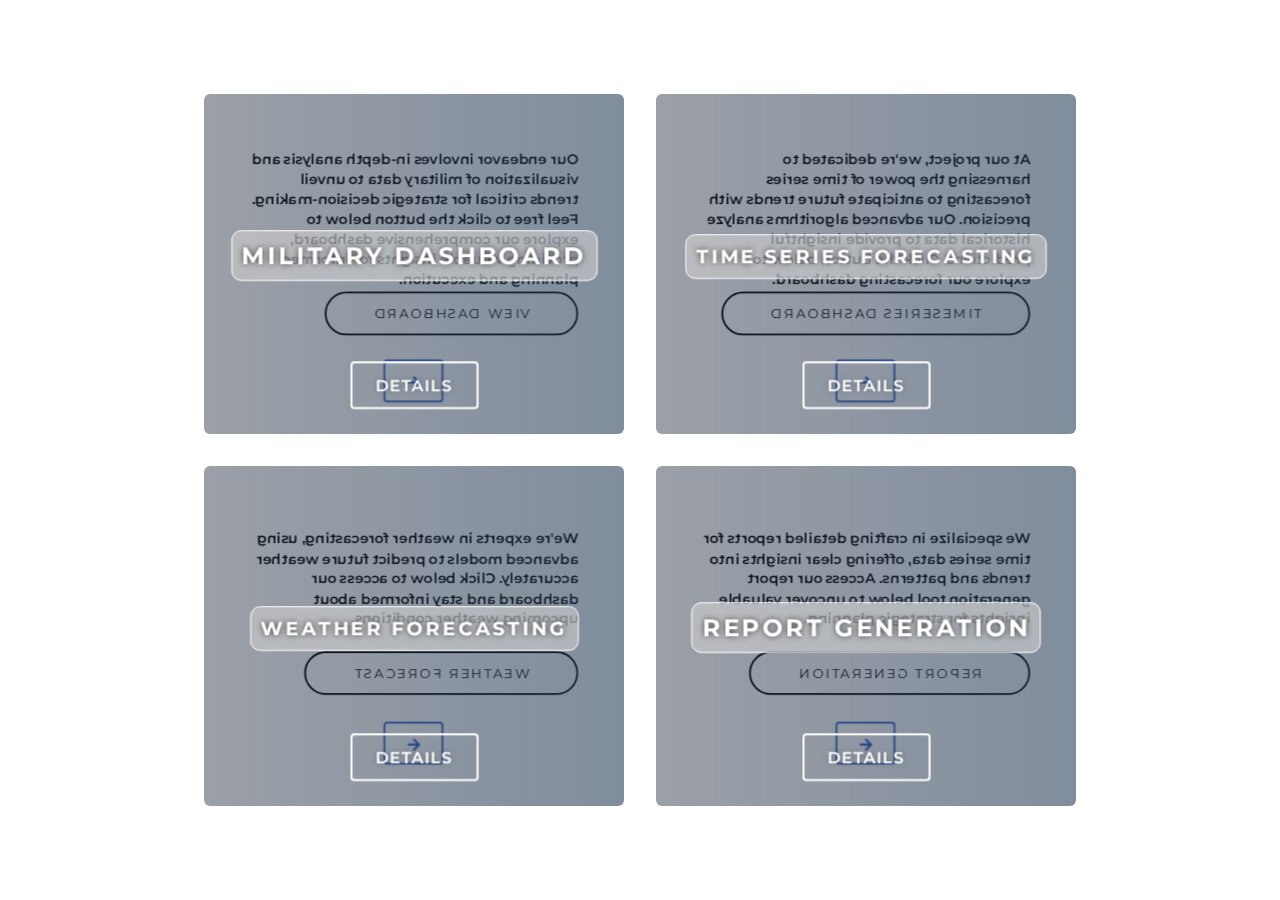
<file: OurServices/OS_index.html>
<!DOCTYPE html>
<html lang="en">
  <head>
    <meta charset="UTF-8" />
    <title>CodePen - Pure CSS clickable flip cards</title>
    <link
      rel="stylesheet"
      href="https://fonts.googleapis.com/css?family=Montserrat:400,600,700"
    />
    <link
      rel="stylesheet"
      href="https://use.fontawesome.com/releases/v5.3.1/css/all.css"
    />
    <link rel="stylesheet" href="./OS_style.css" />
  </head>
  <body>
    <!-- partial:index.partial.html -->
    <div class="wrapper">
      <div class="card">
        <input type="checkbox" id="card1" class="more" aria-hidden="true" />
        <div class="content">
          <div
            class="front"
            style="
              background-image: url('https://png.pngtree.com/thumb_back/fh260/background/20210913/pngtree-ui-dashboard-statistics-for-desktop-image_880885.jpg');
            "
          >
            <div class="inner">
              <h2>Military Dashboard</h2>

              <label for="card1" class="button" aria-hidden="true">
                Details
              </label>
            </div>
          </div>
          <div class="back">
            <div class="inner">
              <div class="description">
                <p>
                  Our endeavor involves in-depth analysis and visualization of
                  military data to unveil trends critical for strategic
                  decision-making. Feel free to click the button below to
                  explore our comprehensive dashboard, providing valuable
                  insights for informed planning and execution.
                </p>
                <div class="col-md-4 col-sm-4 margin-bottom-40 ml-4">
                  <a
                    href="https://abdulraheem-hub.github.io/Dashboard/"
                    class="btn btn-mod btn-border btn-circle btn-large"
                  >
                    View Dashboard
                  </a>
                </div>
              </div>

              <label for="card1" class="button return" aria-hidden="true">
                <i class="fas fa-arrow-left"></i>
              </label>
            </div>
          </div>
        </div>
      </div>
      <div class="card">
        <input type="checkbox" id="card2" class="more" />
        <div class="content">
          <div
            class="front"
            style="
              background-image: url('https://t3.ftcdn.net/jpg/05/70/41/22/360_F_570412230_jeX2ERaqXubWVsVGlK1LNi2Nu9JUsvSh.jpg');
            "
          >
            <div class="inner">
              <h3>Time Series Forecasting</h3>
              <label for="card2" class="button" aria-hidden="true">
                Details
              </label>
            </div>
          </div>
          <div class="back">
            <div class="inner">
              <div class="description">
                <p>
                  At our project, we're dedicated to harnessing the power of
                  time series forecasting to anticipate future trends with
                  precision. Our advanced algorithms analyze historical data to
                  provide insightful predictions. Click the button below to
                  explore our forecasting dashboard.
                </p>
                <div class="col-md-4 col-sm-4 margin-bottom-40 ml-4">
                  <a
                    href="https://abdulraheem-hub.github.io/Dashboard/"
                    class="btn btn-mod btn-border btn-circle btn-large"
                  >
                    TimeSeries Dashboard
                  </a>
                </div>
              </div>

              <label for="card2" class="button return" aria-hidden="true">
                <i class="fas fa-arrow-left"></i>
              </label>
            </div>
          </div>
        </div>
      </div>
      <div class="wrapper">
        <div class="card">
          <input type="checkbox" id="card3" class="more" />
          <div class="content">
            <div
              class="front"
              style="
                background-image: url('https://wallpapers.com/images/hd/four-seasons-weather-pqyu7m4fhm7pu94o.jpg');
              "
            >
              <div class="inner">
                <h3>Weather Forecasting</h3>
                <label for="card3" class="button" aria-hidden="true">
                  Details
                </label>
              </div>
            </div>
            <div class="back">
              <div class="inner">
                <div class="description">
                  <p>
                    We're experts in weather forecasting, using advanced models
                    to predict future weather accurately. Click below to access
                    our dashboard and stay informed about upcoming weather
                    conditions.
                  </p>
                  <br />
                  <div class="col-md-4 col-sm-4 margin-bottom-40 ml-4">
                    <a
                      href="https://abdulraheem-hub.github.io/Dashboard/"
                      class="btn btn-mod btn-border btn-circle btn-large"
                    >
                      Weather Forecast
                    </a>
                  </div>
                </div>

                <label for="card3" class="button return" aria-hidden="true">
                  <i class="fas fa-arrow-left"></i>
                </label>
              </div>
            </div>
          </div>
        </div>
      </div>

      <div class="card">
        <input type="checkbox" id="card4" class="more" />
        <div class="content">
          <div
            class="front"
            style="
              background-image: url('https://png.pngtree.com/thumb_back/fh260/background/20220313/pngtree-business-financial-report-data-analysis-table-image_1059516.jpg');
            "
          >
            <div class="inner">
              <h2>Report Generation</h2>
              <label for="card4" class="button" aria-hidden="true">
                Details
              </label>
            </div>
          </div>
          <div class="back">
            <div class="inner">
              <div class="description">
                <p>
                  We specialize in crafting detailed reports for time series
                  data, offering clear insights into trends and patterns. Access
                  our report generation tool below to uncover valuable insights
                  for strategic planning.
                </p>
                <br />
                <div class="col-md-4 col-sm-4 margin-bottom-40 ml-4">
                  <a
                    href="https://abdulraheem-hub.github.io/Dashboard/"
                    class="btn btn-mod btn-border btn-circle btn-large"
                  >
                    Report Generation
                  </a>
                </div>
              </div>

              <label for="card4" class="button return" aria-hidden="true">
                <i class="fas fa-arrow-left"></i>
              </label>
            </div>
          </div>
        </div>
      </div>
    </div>
    <!-- partial -->
  </body>
</html>
</file>
<file: OurServices/OS_style.css>
* {
  box-sizing: border-box;
}

body {
  margin: 0;
  display: flex;
  flex-direction: column;
  align-items: center;
  justify-content: center;
  height: 100vh;
  font-family: "Montserrat", sans-serif;
}

.wrapper {
  display: flex;
  flex-flow: row wrap;
  justify-content: center;
}

.card {
  width: 420px;
  height: 340px;
  margin: 1em;
  perspective: 1500px;
}
.card .content {
  position: relative;
  width: 100%;
  height: 100%;
  transform-style: preserve-3d;
  transition: transform 0.8s cubic-bezier(0.75, 0, 0.85, 1);
}

.more {
  display: none;
}
.more:checked ~ .content {
  transform: rotateY(180deg);
}

.front,
.back {
  position: absolute;
  top: 0;
  left: 0;
  width: 100%;
  height: 100%;
  backface-visibility: hidden;
  transform-style: preserve-3d;
  border-radius: 6px;
}
.front .inner,
.back .inner {
  height: 100%;
  display: grid;
  padding: 1.5em;
  transform: translateZ(80px) scale(0.94);
}

.front {
  /* background-color: #fff; */
  background-size: cover;
  background-position: center center;
}
.front:after {
  content: "";
  position: absolute;
  top: 0;
  left: 0;
  width: 100%;
  height: 100%;
  display: block;
  border-radius: 6px;
  backface-visibility: hidden;
  background: linear-gradient(to right, #141e306c, #243b5594);
}
.front .inner {
  grid-template-rows: 5fr 1fr 1fr 2fr 1fr;
  justify-items: center;
}
.front h2,
h3 {
  grid-row: 2;
  margin-bottom: 0.3em;
  text-transform: uppercase;
  letter-spacing: 3px;
  color: #ffffff;
  font-weight: 700;
  text-shadow: 0 0 6px rgba(0, 0, 0, 0.658);
  border: 1px solid white;
  background-color: #cccccc9d;
  padding: 10px;
  border-radius: 10px;
}
.front .rating {
  grid-row: 3;
  color: rgba(255, 255, 255, 0.8);
  font-size: 2px;
  display: flex;
  flex-flow: row nowrap;
}

.back {
  transform: rotateY(180deg);
  background-color: #e4e4e4;
  border: 2px solid #f0f0f0;
}
.back .inner {
  grid-template-rows: 1fr 2fr 1fr 2fr 14fr 1fr 1fr;
  grid-template-columns: repeat(4, auto);
  grid-column-gap: 0.8em;
  justify-items: center;
}

.back .info:not(:first-of-type):before {
  content: "";
  position: absolute;
  left: -0.9em;
  height: 18px;
  width: 1px;
  background-color: #ccc;
}
.back .info span {
  font-size: 2em;
  font-weight: 700;
}
.back .info i {
  font-size: 1.2em;
}

.back .info .icon {
  margin-left: 0.3em;
}
.back .info .icon span {
  display: block;
  margin-top: -0.25em;
  font-size: 0.8em;
  font-weight: 600;
  white-space: nowrap;
}
.back .description {
  grid-row: 5;
  grid-column: 1/-1;
  font-size: 1em;
  border-radius: 5px;
  font-weight: 600;
  line-height: 1.4em;
  /* overflow: auto; */
  color: #000000;
  /* padding-right: 10px; */
}
.back .location,
.back .price {
  font-weight: 600;
  color: #355cc9;
  grid-row: 1;
  font-size: 0.86em;
}
.back .location {
  grid-column: 1/3;
  justify-self: left;
}
.back .price {
  grid-column: 3/-1;
  justify-self: right;
}
.back .button {
  grid-column: 1/-1;
  justify-self: center;
}

.button {
  grid-row: -1;
  text-transform: uppercase;
  letter-spacing: 1px;
  font-weight: 600;
  cursor: pointer;
  display: block;
  padding: 0 1.5em;
  height: 3em;
  line-height: 2.9em;
  min-width: 3em;
  background-color: transparent;
  border: solid 2px #fff;
  color: #fff;
  border-radius: 4px;
  text-align: center;
  left: 50%;
  backface-visibility: hidden;
  transition: 0.3s ease-in-out;
  text-shadow: 0 0 6px rgba(0, 0, 0, 0.3);
}
.button:hover {
  background-color: #fff;
  box-shadow: 0 0 50px rgba(0, 0, 0, 0.5);
  text-shadow: none;
  color: #355cc9;
}
.button.return {
  line-height: 3em;
  color: #355cc9;
  border-color: #355cc9;
  text-shadow: none;
}
.button.return:hover {
  background-color: #355cc9;
  color: #fff;
  box-shadow: none;
}

::-webkit-scrollbar {
  width: 5px;
}

::-webkit-scrollbar-track {
  background: #f1f1f1;
}

::-webkit-scrollbar-thumb {
  background: #859ddf;
}

::-webkit-scrollbar-thumb:hover {
  background: #355cc9;
}

h1.title {
  padding: 25px;
  font-size: 30px;
  font-weight: 100;
}

.margin-bottom-40 {
  margin-bottom: 40px;
}

/* Button Sizes*/

.btn-mod.btn-large {
  height: auto;
  padding: 13px 52px;
  font-size: 15px;
}

.btn-mod.btn-medium {
  height: auto;
  padding: 10px 35px;
  font-size: 13px;
}

.btn-mod.btn-small {
  height: auto;
  padding: 6px 16px;
  font-size: 12px;
}

/* Button Mod to the original Bootstrap Buttons */

.btn-mod.btn-circle {
  -webkit-border-radius: 30px;
  -moz-border-radius: 30px;
  border-radius: 30px;
}

.btn-mod.btn-border {
  color: #000000;
  border: 2px solid #000000;
  background: transparent;
}

.btn-mod,
a.btn-mod {
  -webkit-box-sizing: border-box;
  -moz-box-sizing: border-box;
  box-sizing: border-box;
  padding: 4px 13px;
  color: #fff;
  background: rgba(34, 34, 34, 0.9);
  border: 2px solid transparent;
  font-size: 11px;
  font-weight: 400;
  text-transform: uppercase;
  text-decoration: none;
  letter-spacing: 2px;
  -webkit-border-radius: 0;
  -moz-border-radius: 0;
  border-radius: 0;
  -webkit-box-shadow: none;
  -moz-box-shadow: none;
  box-shadow: none;
  -webkit-transition: all 0.2s cubic-bezier(0, 0, 0.58, 1);
  -moz-transition: all 0.2s cubic-bezier(0, 0, 0.58, 1);
  -o-transition: all 0.2s cubic-bezier(0, 0, 0.58, 1);
  -ms-transition: all 0.2s cubic-bezier(0, 0, 0.58, 1);
  transition: all 0.2s cubic-bezier(0, 0, 0.58, 1);
}

.btn-mod.btn-border:hover,
.btn-mod.btn-border:focus {
  color: #fff;
  border-color: transparent;
  background: #000;
}

.btn-mod:hover,
.btn-mod:focus,
a.btn-mod:hover,
a.btn-mod:focus {
  font-weight: 400;
  color: rgba(255, 255, 255, 0.85);
  background: rgba(0, 0, 0, 0.7);
  text-decoration: none;
  outline: none;
  border-color: transparent;
  -webkit-box-shadow: none;
  box-shadow: none;
}

/* Reveal icon on hover */

a.btn.btn-mod.btn-border.animation-one span {
  cursor: pointer;
  display: inline-block;
  position: relative;
  transition: 0.3s;
}

a.btn.btn-mod.btn-border.animation-one span:after {
  font-family: FontAwesome;
  content: "\f105";
  position: absolute;
  opacity: 0;
  top: 0;
  right: -20px;
  transition: 0.3s;
}

a.btn.btn-mod.btn-border.animation-one:hover span {
  padding-right: 25px;
}

a.btn.btn-mod.btn-border.animation-one:hover span:after {
  opacity: 1;
  right: 0;
}

/* Footer styling */

.footer i.fa.fa-heart {
  color: red;
}

p.footer-text {
  font-weight: 100;
}
</file>
